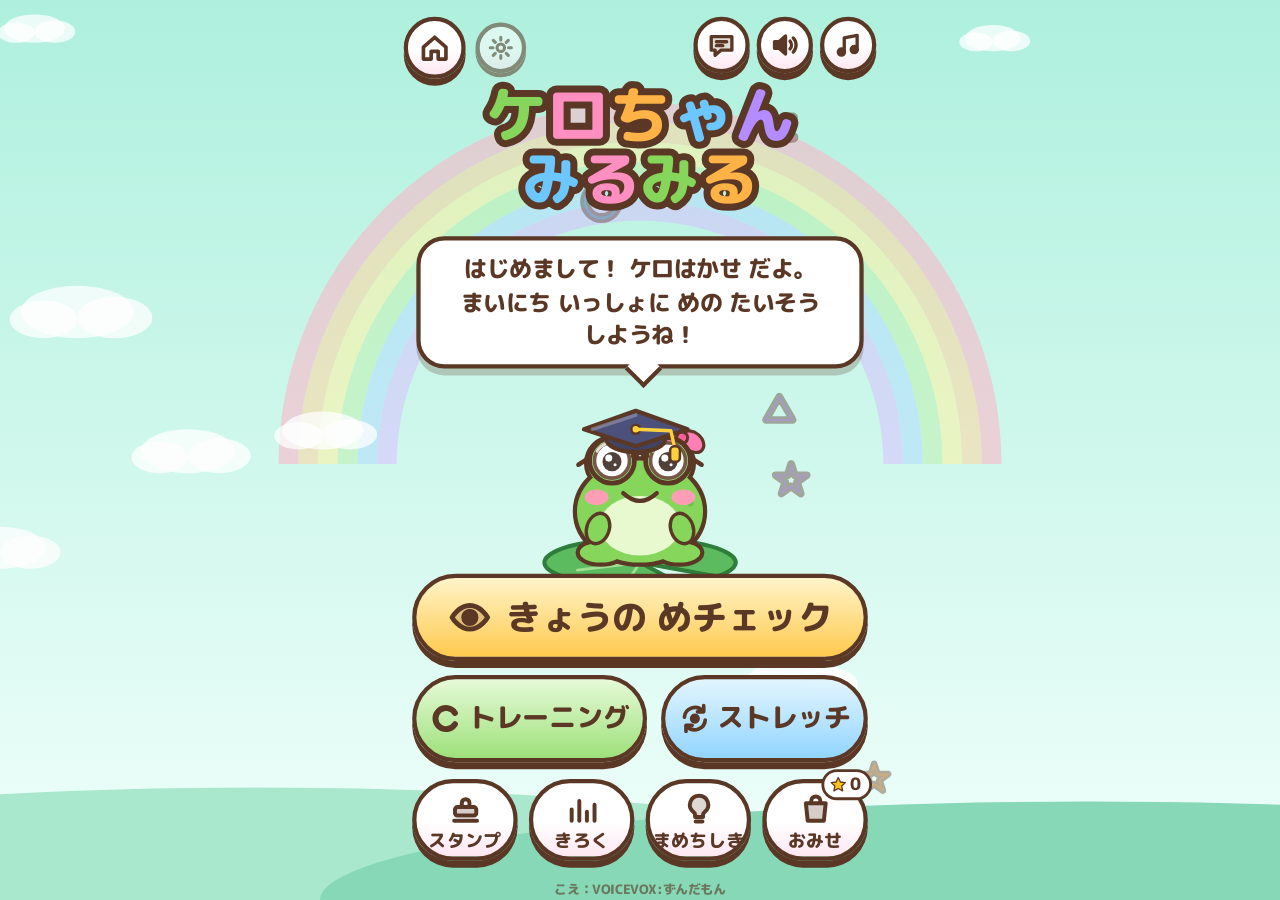
<file: index.html>
<!doctype html>
<html lang="ja">
<head>
<meta charset="utf-8">
<meta name="robots" content="noindex">
<meta name="viewport" content="width=device-width, initial-scale=1, maximum-scale=1, user-scalable=no, viewport-fit=cover">
<meta name="theme-color" content="#aef0dd">
<meta name="mobile-web-app-capable" content="yes">
<title>ケロちゃん みるみる</title>
<meta name="description" content="ケロはかせと いっしょに まいにち めの たいそう！ みる ちからを きたえよう">
<link rel="manifest" href="manifest.webmanifest">
<link rel="icon" href="icons/icon-192.png">
<link rel="apple-touch-icon" href="icons/apple-touch-icon.png">
<link rel="preconnect" href="https://fonts.googleapis.com">
<link rel="preconnect" href="https://fonts.gstatic.com" crossorigin>
<link rel="stylesheet" href="https://fonts.googleapis.com/css2?family=M+PLUS+Rounded+1c:wght@500;800&family=Jua&display=swap">
<link rel="stylesheet" href="style.css">
</head>
<body>
<canvas id="game"></canvas>
<div id="stage">

  <section id="who" class="screen">
    <h2 class="who-title">だれが あそぶ？</h2>
    <div id="who-list" class="who-list"></div>
    <button class="btn icon small snd-btn snd-corner"></button>
  </section>

  <section id="title" class="screen">
    <div class="top-left">
      <button id="btn-land" class="btn icon small" data-icon="home" aria-label="メニューに もどる"></button>
      <button id="btn-admin" class="btn icon small admin" data-icon="gear" aria-label="管理者メニュー"></button>
      <button id="btn-user" class="btn small user-chip" hidden></button>
    </div>
    <div class="top-row">
      <button id="btn-voice" class="btn icon small" aria-label="こえ"></button>
      <button id="btn-sfx" class="btn icon small" aria-label="こうかおん"></button>
      <button id="btn-music" class="btn icon small" aria-label="おんがく"></button>
    </div>
    <button id="btn-install" class="btn small install" hidden><span data-icon="install"></span>ホームに ついか</button>
    <h1 class="logo">
      <span class="l1"><b style="--d:0">ケ</b><b style="--d:1">ロ</b><b style="--d:2">ち</b><b style="--d:3">ゃ</b><b style="--d:4">ん</b></span>
      <span class="l2"><b style="--d:5">み</b><b style="--d:6">る</b><b style="--d:7">み</b><b style="--d:8">る</b></span>
    </h1>
    <div class="title-menu">
      <button id="btn-check" class="btn menu-big check"><span data-icon="eye"></span>きょうの めチェック<span id="check-done" class="done-mark" hidden>できた</span></button>
      <div class="menu-pair">
        <button id="btn-train" class="btn menu-big train"><span data-icon="target"></span>トレーニング</button>
        <button id="btn-stretch" class="btn menu-big stretch"><span data-icon="stretch"></span>ストレッチ</button>
      </div>
      <div class="menu-row">
        <button id="btn-stamps" class="btn menu-small"><span data-icon="stamp"></span>スタンプ</button>
        <button id="btn-records" class="btn menu-small"><span data-icon="chart"></span>きろく</button>
        <button id="btn-tips" class="btn menu-small"><span data-icon="bulb"></span>まめちしき</button>
        <button id="btn-shop" class="btn menu-small"><span data-icon="shop"></span>おみせ<span id="shop-badge" class="badge"></span></button>
      </div>
    </div>
    <div id="credit" class="credit"></div>
  </section>

  <section id="list" class="screen">
    <header class="bar"><button id="list-back" class="btn icon" data-icon="back" aria-label="もどる"></button><h2>トレーニング</h2><div id="list-stamps" class="wallet stamp-count"></div><button class="btn icon small snd-btn"></button></header>
    <div id="list-body" class="scroll list-body"></div>
  </section>

  <section id="intro" class="screen">
    <header class="bar"><button id="intro-back" class="btn icon" data-icon="back" aria-label="もどる"></button><h2 id="intro-name"></h2><button class="btn icon small snd-btn"></button></header>
    <div class="intro-card">
      <canvas id="intro-demo" class="intro-demo" width="440" height="280"></canvas>
      <p id="intro-help" class="intro-help"></p>
      <div id="intro-levels" class="levels"></div>
      <div id="intro-note" class="intro-note"></div>
      <div class="start-row"><button id="intro-practice" class="btn practice-btn">れんしゅう</button><button id="intro-start" class="btn big start-btn"><span data-icon="next"></span><span id="intro-start-label">はじめる</span></button></div>
      <button id="intro-endless" class="btn endless-btn" hidden><span data-icon="heart"></span><span id="intro-endless-label">どこまで いけるかな？</span></button>
    </div>
  </section>

  <section id="play" class="screen">
    <div class="hud">
      <button id="p-quit" class="btn icon small" data-icon="close" aria-label="やめる"></button>
      <div id="p-name" class="p-name"></div>
      <div id="p-dots" class="p-dots"></div>
      <button class="btn icon small snd-btn"></button>
    </div>
    <div id="ctrl" class="ctrl"></div>
  </section>

  <section id="result" class="screen">
    <div id="r-name" class="r-name"></div>
    <button class="btn icon small snd-btn snd-corner"></button>
    <div class="r-card">
      <div id="r-title" class="r-title"></div>
      <div id="r-stars" class="clear-stars"><i></i><i></i><i></i></div>
      <div id="r-detail" class="r-detail"></div>
      <div id="r-badge" class="r-badge"></div>
      <div id="r-say" class="r-say"></div>
      <div class="panel-row">
        <button id="r-again" class="btn icon" data-icon="retry" aria-label="もういちど"></button>
        <button id="r-next" class="btn big"><span data-icon="next"></span><span id="r-next-label">つぎへ</span></button>
      </div>
    </div>
  </section>

  <section id="check" class="screen">
    <header class="bar"><button id="check-back" class="btn icon" data-icon="back" aria-label="もどる"></button><h2>きょうの めチェック</h2><button class="btn icon small snd-btn"></button></header>
    <div id="check-card" class="check-card"></div>
  </section>

  <section id="stretch" class="screen">
    <header class="bar"><button id="stretch-back" class="btn icon" data-icon="back" aria-label="もどる"></button><h2>めの ストレッチ</h2><button class="btn icon small snd-btn"></button></header>
    <div class="st-top">
      <div id="st-text" class="st-text"></div>
      <div id="st-dots" class="st-dots"></div>
    </div>
    <button id="st-end" class="btn big st-end" hidden><span data-icon="next"></span>できた！</button>
  </section>

  <section id="tips" class="screen">
    <header class="bar"><button id="tips-back" class="btn icon" data-icon="back" aria-label="もどる"></button><h2>めの まめちしき</h2><div id="tips-count" class="wallet"></div><button class="btn icon small snd-btn"></button></header>
    <div id="tips-body" class="scroll tips-body"></div>
  </section>

  <section id="stamps" class="screen">
    <header class="bar"><button id="stamps-back" class="btn icon" data-icon="back" aria-label="もどる"></button><h2>スタンプ</h2><div id="stamps-count" class="wallet stamp-count"></div><button class="btn icon small snd-btn"></button></header>
    <div class="cal-card">
      <div class="cal-head">
        <button id="cal-prev" class="btn icon small" data-icon="back" aria-label="まえの つき"></button>
        <div id="cal-month" class="cal-month"></div>
        <button id="cal-next" class="btn icon small" data-icon="fwd" aria-label="つぎの つき"></button>
      </div>
      <div class="cal-week"><span>にち</span><span>げつ</span><span>か</span><span>すい</span><span>もく</span><span>きん</span><span>ど</span></div>
      <div id="cal-grid" class="cal-grid"></div>
    </div>
    <div id="stamps-next" class="stamps-next"></div>
  </section>

  <section id="records" class="screen">
    <header class="bar"><button id="records-back" class="btn icon" data-icon="back" aria-label="もどる"></button><h2>きろく</h2><button class="btn icon small snd-btn"></button></header>
    <div id="records-body" class="scroll records-body"></div>
  </section>

  <section id="shop" class="screen">
    <header class="bar"><button id="shop-back" class="btn icon" data-icon="back" aria-label="もどる"></button><h2>おみせ</h2><div id="shop-wallet" class="wallet"></div><button class="btn icon small snd-btn"></button></header>
    <p id="shop-note" class="shop-note">★を つかって おともだちを ふやそう！</p>
    <div id="shop-grid" class="shop-grid"></div>
  </section>

  <div id="tip" class="tip"></div>

  <div id="pause" class="panel">
    <div class="panel-card">
      <div class="clear-title small-title">ちょっと おやすみ</div>
      <div class="panel-col">
        <button id="pause-go" class="btn big"><span data-icon="next"></span>つづける</button>
        <button id="pause-quit" class="btn">やめる</button>
      </div>
    </div>
  </div>

  <div id="overlay" class="panel">
    <div class="panel-card ov-card">
      <canvas id="ov-canvas" class="ov-canvas" width="520" height="300"></canvas>
      <div id="ov-title" class="ov-title"></div>
      <div id="ov-text" class="ov-text"></div>
      <button id="ov-ok" class="btn big"><span id="ov-ok-label">やったね！</span></button>
    </div>
  </div>

  <div id="nudge" class="panel">
    <div class="panel-card">
      <canvas id="nudge-canvas" class="nudge-canvas" width="300" height="220"></canvas>
      <div class="ov-text">きょうは たくさん がんばったね！<br>めを やすめて、つづきは また あした！</div>
      <div class="panel-row">
        <button id="nudge-more" class="btn">もうすこし</button>
        <button id="nudge-end" class="btn big">おしまい</button>
      </div>
    </div>
  </div>

  <div id="buy" class="panel">
    <div class="panel-card buy-card">
      <canvas id="buy-canvas" class="buy-canvas" width="240" height="240"></canvas>
      <div id="buy-text" class="buy-text"></div>
      <div class="panel-row">
        <button id="buy-no" class="btn">やめる</button>
        <button id="buy-yes" class="btn big">かう</button>
      </div>
    </div>
  </div>

  <div id="graph" class="panel">
    <div class="panel-card graph-card">
      <div id="graph-title" class="parent-title"></div>
      <div id="graph-levels" class="graph-levels"></div>
      <canvas id="graph-canvas" class="graph-canvas" width="560" height="380"></canvas>
      <div id="graph-note" class="graph-note"></div>
      <button id="graph-close" class="btn wide">とじる</button>
    </div>
  </div>

  <div id="pass" class="panel">
    <div id="pass-card" class="panel-card pass-card">
      <div class="parent-title">管理者パスワード</div>
      <div id="pass-dots" class="pass-dots"></div>
      <div class="keypad">
        <button class="key" data-k="1">1</button><button class="key" data-k="2">2</button><button class="key" data-k="3">3</button>
        <button class="key" data-k="4">4</button><button class="key" data-k="5">5</button><button class="key" data-k="6">6</button>
        <button class="key" data-k="7">7</button><button class="key" data-k="8">8</button><button class="key" data-k="9">9</button>
        <button class="key small" data-k="del">けす</button><button class="key" data-k="0">0</button><button class="key ok" data-k="ok">OK</button>
      </div>
      <button id="pass-close" class="btn wide">閉じる</button>
    </div>
  </div>

  <div id="parent" class="panel">
    <div class="panel-card parent-card">
      <div class="parent-title">管理者メニュー</div>
      <div id="p-info" class="parent-info"></div>
      <button id="p-users" class="btn wide">ユーザー（かぞくモード）</button>
      <button id="p-all" class="btn wide"></button>
      <button id="p-stop" class="btn wide"></button>
      <button id="p-reset" class="btn wide"></button>
      <div id="p-voice" class="parent-info small"></div>
      <button id="p-close" class="btn wide">閉じる</button>
    </div>
  </div>

  <div id="users" class="panel">
    <div class="panel-card parent-card">
      <div class="parent-title">ユーザー</div>
      <div class="parent-info small">ケロちゃん ランドと ぜんぶの ゲームで おなじ ユーザーだよ</div>
      <div id="users-list" class="users-list"></div>
      <button id="users-add" class="btn wide"><span data-icon="plus"></span>ユーザーを ふやす</button>
      <button id="users-close" class="btn wide">閉じる</button>
    </div>
  </div>

  <div id="uedit" class="panel">
    <div class="panel-card parent-card">
      <div class="parent-title">ユーザーの せってい</div>
      <label class="field"><span>なまえ</span><input id="ue-name" type="text" maxlength="10" autocomplete="off" placeholder="れい：はなこ"></label>
      <div class="seg" id="ue-type"><button data-v="kid">こども</button><button data-v="adult">おとな</button></div>
      <div class="swatches" id="ue-color"></div>
      <div class="panel-row">
        <button id="ue-del" class="btn">けす</button>
        <button id="ue-ok" class="btn big">OK</button>
      </div>
    </div>
  </div>
</div>
<script src="js/lang.js"></script>
<script src="js/lang-text.js"></script>
<script src="js/accounts.js"></script>
<script src="js/draw.js"></script>
<script src="js/data.js"></script>
<script src="js/core.js"></script>
<script src="js/art.js"></script>
<script src="js/pics.js"></script>
<script src="js/sound.js"></script>
<script src="js/voice-clips.js"></script>
<script src="js/voice.js"></script>
<script src="js/sound-panel.js"></script>
<script src="js/trainings.js"></script>
<script src="js/tr/shuffle.js"></script>
<script src="js/tr/rushcount.js"></script>
<script src="js/tr/flashnum.js"></script>
<script src="js/tr/flashmark.js"></script>
<script src="js/tr/triplec.js"></script>
<script src="js/tr/countc.js"></script>
<script src="js/tr/peric.js"></script>
<script src="js/tr/updownc.js"></script>
<script src="js/tr/quicktouch.js"></script>
<script src="js/tr/numtouch.js"></script>
<script src="js/tr/baseball.js"></script>
<script src="js/tr/boxing.js"></script>
<script src="js/tr/pingpong.js"></script>
<script src="js/tr/basket.js"></script>
<script src="js/tr/volley.js"></script>
<script src="js/tr/soccer.js"></script>
<script src="js/tr/football.js"></script>
<script src="js/app.js"></script>
</body>
</html>
</file>
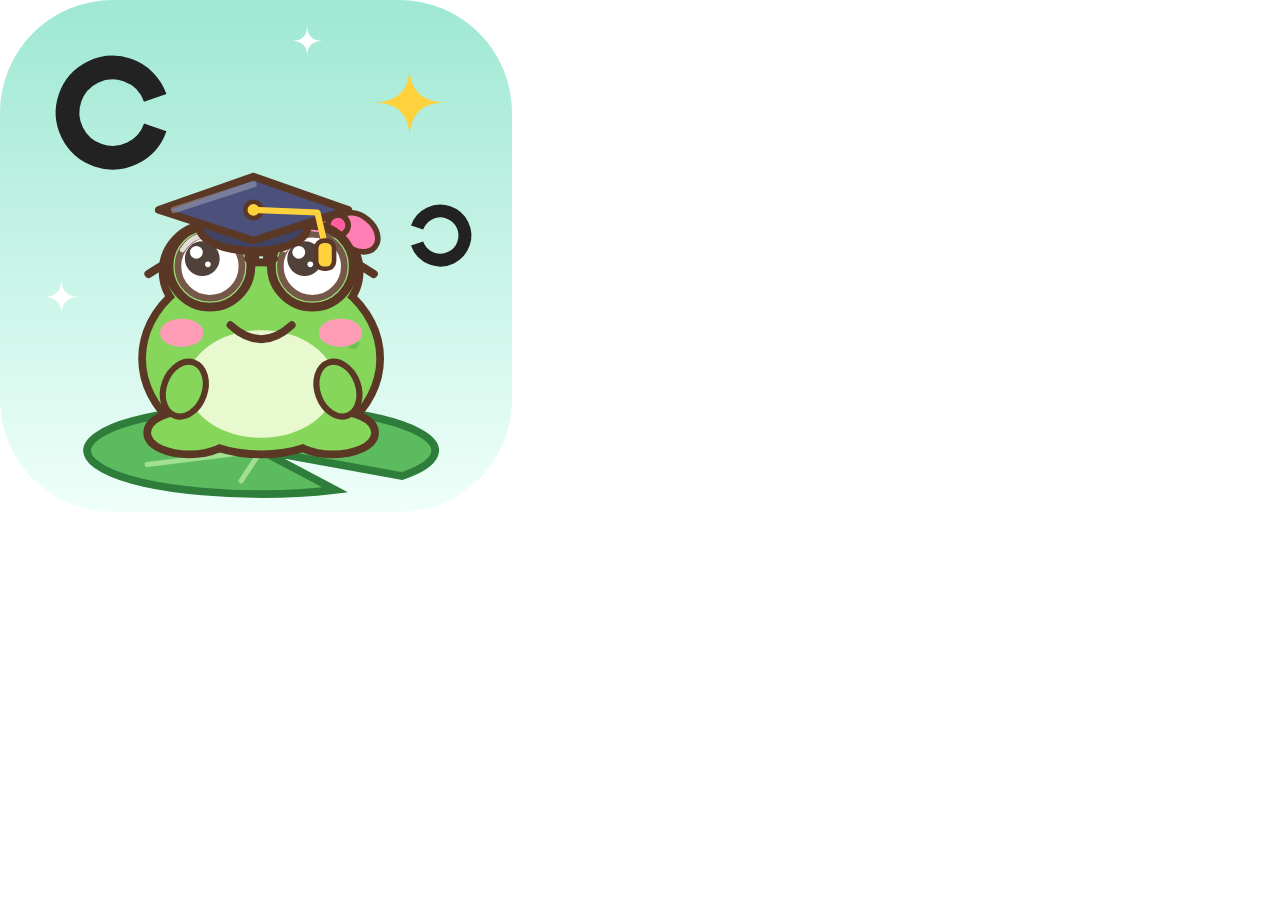
<file: tools/icon.html>
<!doctype html>
<html lang="ja"><head><meta charset="utf-8"><meta name="robots" content="noindex"><title>icon</title>
<link rel="stylesheet" href="https://fonts.googleapis.com/css2?family=M+PLUS+Rounded+1c:wght@800&display=swap">
<style>html, body { margin: 0; background: transparent; overflow: hidden; } canvas { display: block; }</style></head>
<body><canvas id="c"></canvas>
<script src="../js/draw.js"></script><script src="../js/data.js"></script><script src="../js/art.js"></script>
<script>
// The app icon, drawn with the game's own pictures: ケロはかせ looking up at an eye chart "C" and a star.
// ?size=512  ?mask=1 (maskable: full square, picture kept inside the safe zone)
// Saved as PNG with headless Chrome (see tools/make-icons.ps1).
var q = new URLSearchParams(location.search), size = +q.get('size') || 512, mask = q.get('mask') === '1';
var c = document.getElementById('c'), g = c.getContext('2d');
c.width = c.height = size;
function draw() {
  g.setTransform(1, 0, 0, 1, 0, 0);
  g.clearRect(0, 0, size, size);
  var s = size / 100;
  g.scale(s, s);
  var bgGrad = g.createLinearGradient(0, 0, 0, 100);
  bgGrad.addColorStop(0, '#9fe8d3'); bgGrad.addColorStop(1, '#effffa');
  if (mask) { g.fillStyle = bgGrad; g.fillRect(0, 0, 100, 100); }
  else { Draw.roundRect(g, 0, 0, 100, 100, 22); g.fillStyle = bgGrad; g.fill(); }
  g.save();
  if (mask) { g.translate(50, 50); g.scale(0.8, 0.8); g.translate(-50, -50); }
  // the eye chart C and a little star, up where ケロはかせ is looking
  Art.ringC(g, 22, 22, 11, 1);
  Draw.sparkle(g, 80, 20, 7, '#ffd23d');
  Art.ringC(g, 86, 46, 6, 3);
  // ケロはかせ
  g.save(); g.translate(51, 63); g.scale(0.5, 0.5); g.translate(-180, -300);
  Draw.critter(g, { x: 180, y: 300, t: 0, kind: 'frog', look: { x: 60, y: 160 }, open: 0, mode: 'idle', mt: 0, wear: Art.hakase });
  g.restore();
  Draw.sparkle(g, 12, 58, 3.5, '#ffffff');
  Draw.sparkle(g, 60, 8, 3, '#ffffff');
  g.restore();
}
document.fonts.ready.then(function () { draw(); document.title = 'ready'; });
draw();
</script></body></html>
</file>
<file: style.css>
:root {
  --ink: #5a3825;
  --cream: #fffaf2;
  --gold: #ffc21a;
  --font: 'M PLUS Rounded 1c', 'Jua', 'Hiragino Maru Gothic ProN', 'BIZ UDPGothic', 'Noto Sans JP', sans-serif;
}

* { box-sizing: border-box; -webkit-tap-highlight-color: transparent; -webkit-user-select: none; user-select: none; -webkit-touch-callout: none; }
html, body { margin: 0; height: 100%; overflow: hidden; background: #aef0dd; overscroll-behavior: none; }
body { font-family: var(--font); color: var(--ink); touch-action: none; word-break: keep-all; overflow-wrap: anywhere; }

#game { position: fixed; left: 0; top: 0; width: 100%; height: 100%; display: block; touch-action: none; }
#stage { position: fixed; left: 0; top: 0; width: 360px; height: 640px; transform-origin: 0 0; pointer-events: none; }
.screen { position: absolute; inset: 0; display: none; }
.screen.on { display: block; }
button, input { pointer-events: auto; }
[hidden] { display: none !important; }
input { -webkit-user-select: text; user-select: text; touch-action: auto; }

/* ---------- buttons ---------- */
.btn {
  font: 800 18px/1 var(--font); color: var(--ink);
  border: 3px solid var(--ink); border-radius: 999px;
  background: linear-gradient(#ffffff 55%, #ffe6f1);
  box-shadow: 0 5px 0 var(--ink);
  display: inline-flex; align-items: center; justify-content: center; gap: 6px;
  padding: 0 16px; height: 50px; cursor: pointer; white-space: nowrap; position: relative;
  transition: transform .06s ease-out, box-shadow .06s ease-out;
}
.btn:active { transform: translateY(4px); box-shadow: 0 1px 0 var(--ink); }
.btn svg { width: 28px; height: 28px; display: block; }
.btn span[data-icon] { display: inline-flex; }
.btn.icon { width: 52px; height: 52px; padding: 0; }
.btn.small { height: 40px; font-size: 14px; padding: 0 12px; }
.btn.small svg { width: 20px; height: 20px; }
.btn.icon.small { width: 44px; height: 44px; padding: 0; }
.btn.icon.small svg { width: 24px; height: 24px; }
.btn.big {
  height: 66px; padding: 0 28px; font-size: 27px; color: #fff;
  background: linear-gradient(#ffbddb, #ff78b0);
  text-shadow: 0 2px 0 rgba(90, 56, 37, .45);
}
.btn.big svg { width: 28px; height: 28px; filter: drop-shadow(0 2px 0 rgba(90, 56, 37, .45)); }
.btn.off { opacity: .55; }
.btn.active { background: linear-gradient(#fff6b8, #ffd84d); }
.btn.glow { animation: glow 1.1s ease-in-out infinite; }
.btn.wide { width: 100%; font-size: 17px; white-space: normal; line-height: 1.15; }

/* ---------- title ---------- */
#title .top-row { position: absolute; right: 12px; top: 12px; display: flex; gap: 5px; }
#title .top-row .btn.icon.small { width: 40px; height: 40px; }
#title .top-row .btn.icon.small svg { width: 22px; height: 22px; }
#title .top-left { position: absolute; left: 12px; top: 12px; display: flex; gap: 7px; align-items: center; }
.install { position: absolute; right: 12px; top: 64px; }
.admin { opacity: .55; box-shadow: 0 3px 0 var(--ink); width: 36px !important; height: 36px !important; }
.admin svg { width: 20px !important; height: 20px !important; }
.user-chip { max-width: 106px; overflow: hidden; text-overflow: ellipsis; gap: 4px; padding: 0 8px 0 6px; font-size: 14px; }
.user-chip.single { padding: 0 9px; }
.user-chip.single i { display: none; }
.user-chip i { width: 18px; height: 18px; border-radius: 50%; border: 2.5px solid var(--ink); flex: none; }
.logo { position: absolute; left: 0; right: 0; top: 60px; margin: 0; text-align: center; font-weight: 800; line-height: 1.02; pointer-events: none; }
.logo span { display: block; }
.logo b {
  display: inline-block; font-size: 44px; font-weight: 800; color: #fff;
  -webkit-text-stroke: 10px var(--ink); paint-order: stroke fill;
  animation: hop 2.6s ease-in-out infinite; animation-delay: calc(var(--d) * .12s);
}
.logo .l2 b { font-size: 42px; }
.logo .l2 i { display: inline-block; width: 8px; }
.logo b.gap { width: 8px; }
.logo.latin .l2 b { font-size: 38px; }
.title-menu { position: absolute; left: 18px; right: 18px; top: 408px; display: flex; flex-direction: column; gap: 10px; }
.menu-big { width: 100%; height: 62px; font-size: 25px; gap: 10px; white-space: normal; line-height: 1.1; }
.menu-big svg { width: 32px; height: 32px; }
.menu-big.check { background: linear-gradient(#fff4c9, #ffc94d); }
.menu-big.train { background: linear-gradient(#e6fad8, #9ee07a); }
.menu-big.stretch { background: linear-gradient(#e2f5ff, #92d5ff); }
.lang-vi .menu-big.check, .lang-en .menu-big.check { font-size: 21px; }
.lang-vi .menu-small, .lang-en .menu-small { font-size: 12px; }
.lang-vi .menu-small svg, .lang-en .menu-small svg { width: 22px; height: 22px; }
.menu-pair { display: flex; gap: 10px; }
.menu-pair .menu-big { flex: 1; min-width: 0; padding: 0 6px; gap: 4px; font-size: 19px; white-space: normal; line-height: 1.05; }
.menu-pair .menu-big.train { flex: 1.15; }
.menu-pair .menu-big svg { width: 24px; height: 24px; flex: none; }
.done-mark {
  position: absolute; right: -8px; top: -16px; width: 44px; height: 44px; border-radius: 50%;
  display: flex; align-items: center; justify-content: center; transform: rotate(-12deg);
  font-size: 13px; color: #e5484d; border: 3px solid #e5484d; background: rgba(255, 255, 255, .85);
}
.menu-row { display: flex; gap: 8px; margin-top: 2px; }
.menu-small { flex: 1; min-width: 0; height: 58px; padding: 0 2px; flex-direction: column; gap: 3px; font-size: 13px; white-space: normal; line-height: 1.05; text-align: center; }
.menu-small svg { width: 26px; height: 26px; }
.badge {
  position: absolute; right: -6px; top: -10px; display: inline-flex; align-items: center; gap: 1px; padding: 2px 6px 2px 3px;
  background: #fff; border: 2px solid var(--ink); border-radius: 999px; font-size: 12px;
}
.badge svg { width: 14px !important; height: 14px !important; color: var(--gold); }
.badge svg path, .wallet svg path, .chara-btn svg path, .buy-text svg path, .mini-stars .got svg path, .clear-stars .got svg path { stroke: var(--ink); stroke-width: 1.6; }

.credit { position: absolute; left: 0; right: 0; bottom: 3px; text-align: center; font-size: 9px; line-height: 1; font-weight: 800; opacity: .6; pointer-events: none; }
.credit:empty { display: none; }

/* ---------- who plays ---------- */
.who-title {
  position: absolute; left: 0; right: 0; top: 96px; margin: 0; text-align: center; font-size: 32px; color: #fff;
  -webkit-text-stroke: 8px var(--ink); paint-order: stroke fill;
}
.who-list { position: absolute; left: 30px; right: 30px; top: 176px; display: flex; flex-direction: column; gap: 14px; }
.who-btn { height: 74px; font-size: 25px; justify-content: flex-start; gap: 14px; padding: 0 18px; }
.udot {
  width: 26px; height: 26px; border-radius: 50%; border: 3px solid var(--ink); flex: none;
  display: inline-flex; align-items: center; justify-content: center; color: #fff; font-size: 15px;
  -webkit-text-stroke: 3px var(--ink); paint-order: stroke fill;
}
.who-btn .udot { width: 46px; height: 46px; font-size: 24px; }
.who-btn small { font-size: 14px; margin-left: auto; opacity: .7; }

/* ---------- bars, lists ---------- */
.bar { position: absolute; left: 0; right: 0; top: 0; display: flex; align-items: center; gap: 10px; padding: 12px 14px 0; }
.bar h2 {
  margin: 0; font-size: 21px; font-weight: 800; white-space: nowrap; overflow: hidden; text-overflow: ellipsis; line-height: 32px;
  background: rgba(255, 255, 255, .88); border: 3px solid var(--ink); border-radius: 999px; padding: 9px .76em;   /* (a long title gets a smaller font: SoundPanel.fit) */
}
.wallet {
  margin-left: auto; display: flex; align-items: center; gap: 4px; flex: none;
  background: rgba(255, 255, 255, .92); border: 3px solid var(--ink); border-radius: 999px;
  padding: 6px 12px 6px 8px; font-size: 20px; font-weight: 800;
}
.wallet svg { width: 22px; height: 22px; color: var(--gold); }
.wallet img { width: 26px; height: 26px; display: block; }
.scroll { position: absolute; left: 0; right: 0; top: 76px; bottom: 0; overflow-y: auto; pointer-events: auto; touch-action: pan-y; scrollbar-width: none; }
.scroll::-webkit-scrollbar { display: none; }
.list-body { padding: 4px 14px 24px; }
.cat-head {
  display: inline-flex; align-items: center; gap: 6px; margin: 12px 0 8px; padding: 5px 14px; font-size: 16px; font-weight: 800;
  background: var(--c); border: 3px solid var(--ink); border-radius: 999px; color: var(--ink);
}
.tr-grid { display: grid; grid-template-columns: 1fr 1fr; gap: 10px; }
.tr-card {
  position: relative; height: 158px; padding: 8px 6px 10px; display: flex; flex-direction: column; align-items: center; gap: 2px;
  font-family: var(--font); color: var(--ink); cursor: pointer;
  background: linear-gradient(160deg, var(--c1), var(--c2));
  border: 3px solid var(--ink); border-radius: 22px; box-shadow: 0 5px 0 var(--ink);
}
.tr-card:active { transform: translateY(4px); box-shadow: 0 1px 0 var(--ink); }
.tr-card canvas.icon { width: 84px; height: 84px; }
.tr-name { font-size: 16px; font-weight: 800; line-height: 1.15; text-align: center; }
.tr-name.long { font-size: 14px; }
.tr-best { display: flex; align-items: center; gap: 2px; height: 26px; }
.tr-best canvas { width: 34px; height: 24px; }
.tr-card.locked { filter: grayscale(.7); opacity: .8; }
.tr-lock { position: absolute; left: 0; right: 0; top: 18px; display: flex; flex-direction: column; align-items: center; gap: 2px; font-size: 13px; font-weight: 800; }
.tr-lock svg { width: 34px; height: 34px; }
.tr-lock span { background: #fff; border: 2.5px solid var(--ink); border-radius: 999px; padding: 2px 8px; }
.tr-new {
  position: absolute; right: -4px; top: -8px; padding: 3px 8px; font-size: 12px; font-weight: 800; color: #fff;
  background: #ff6fa8; border: 2.5px solid var(--ink); border-radius: 999px; transform: rotate(6deg);
}
.tr-new.rec { background: #ffb13d; }
.mini-stars { display: flex; gap: 0; }
.mini-stars i svg { width: 18px; height: 18px; color: #eadfd3; display: block; }
.mini-stars i.got svg { color: var(--gold); }

/* ---------- training explanation ---------- */
.intro-card {
  position: absolute; left: 12px; right: 12px; top: 78px; bottom: 12px; padding: 12px 14px 16px;
  display: flex; flex-direction: column; align-items: center; gap: 9px;
  background: rgba(255, 253, 247, .94); border: 4px solid var(--ink); border-radius: 30px; box-shadow: 0 6px 0 rgba(90, 56, 37, .3);
}
.intro-demo { width: 220px; height: 140px; flex: 0 1 auto; min-height: 84px; object-fit: contain; }
.intro-help { margin: 0; font-size: 17px; font-weight: 800; line-height: 1.5; text-align: center; white-space: pre-line; }
.levels { display: flex; gap: 6px; width: 100%; margin-top: auto; }
.lv-btn {
  flex: 1; min-width: 0; height: 74px; padding: 4px 2px; cursor: pointer;
  display: flex; flex-direction: column; align-items: center; justify-content: center; gap: 1px;
  font: 800 14px/1.1 var(--font); color: var(--ink);
  background: #fff; border: 3px solid var(--ink); border-radius: 18px; box-shadow: 0 4px 0 var(--ink);
}
/* four levels in a row (かんたん ふつう むずかしい おに); grown-ups: the children's four, and the grown-ups' four below them */
.levels .lv-btn { font-size: 12.5px; letter-spacing: -.8px; white-space: nowrap; overflow: hidden; }
.levels.eight { display: grid; grid-template-columns: repeat(4, 1fr); }
.levels.eight .lv-btn { height: 58px; font-size: 12px; }
.levels.eight .lv-btn canvas { width: 28px; height: 20px; }
.lv-btn small { font-size: 10px; line-height: 1; letter-spacing: 0; opacity: .75; }
.lv-btn.adult .dots { color: #b48cff; }
.lv-btn .noanimal { height: 24px; }
.levels.eight .lv-btn .noanimal { height: 20px; }
.lv-btn .dots { font-style: normal; font-size: 8px; letter-spacing: 1px; color: #ffb13d; }
.lv-btn canvas { width: 34px; height: 24px; }
.lv-btn.on { background: linear-gradient(#fff6b8, #ffd84d); }
.lv-btn:active { transform: translateY(3px); box-shadow: 0 1px 0 var(--ink); }
.lv-btn.locked { background: #e8dfd6; color: #9a8a7c; }
.lv-btn svg { width: 22px; height: 22px; }
/* おに: red, with horns instead of the dots */
.lv-btn.oni { background: #ffe1dd; color: #b8232f; }
.lv-btn.oni.on { background: linear-gradient(#ff8f8f, #e5484d); color: #fff; }
.lv-btn.oni.locked { background: #e8dfd6; color: #9a8a7c; }
.lv-btn .horns { display: block; line-height: 0; color: #e5484d; }
.lv-btn.oni.on .horns { color: #fff3b0; }
.lv-btn.oni.locked .horns { color: #b9aa9c; }
.lv-btn .horns svg { width: 18px; height: 14px; }
.intro-card.oni { border-color: #b8232f; box-shadow: 0 6px 0 rgba(184, 35, 47, .35); background: rgba(255, 244, 242, .95); }
.intro-note { font-size: 14px; font-weight: 800; min-height: 17px; color: #ff6fa8; }
.intro-note.best { white-space: nowrap; overflow: hidden; text-overflow: ellipsis; max-width: 100%; }   /* (the best so far: one line, so it never pushes the buttons) */
.start-btn { width: 250px; flex: none; }
/* the start button with the practice button beside it (practice can be tried any time; it is never forced) */
.start-row { display: flex; justify-content: center; gap: 8px; width: 100%; flex: none; }
.start-row .start-btn { width: auto; flex: 1 1 auto; max-width: 250px; padding: 0 16px; }
.practice-btn { height: 66px; padding: 0 14px; font-size: 17px; flex: none; }
.ck-row .practice-btn { height: 60px; }
.endless-btn {
  width: 250px; height: 46px; flex: none; font-size: 17px; gap: 6px;
  background: linear-gradient(#fff 45%, #ffd9e3);
}
.endless-btn svg { width: 24px; height: 24px; color: #ff6f91; }

/* ---------- playing ---------- */
.hud { position: absolute; left: 0; right: 0; top: 0; height: 62px; }
#p-quit { position: absolute; left: 10px; top: 10px; }
.p-name {
  position: absolute; left: 64px; top: 12px; height: 40px; max-width: 146px; padding: 0 10px; display: flex; align-items: center;
  background: rgba(255, 255, 255, .88); border: 3px solid var(--ink); border-radius: 999px; font-size: 15px; font-weight: 800;
  white-space: nowrap; overflow: hidden;
}
.p-name .nm { overflow: hidden; text-overflow: ellipsis; }
.p-name small { flex: none; font-size: 11px; color: #fff; background: #ff8fc0; border: 2px solid var(--ink); border-radius: 999px; padding: 2px 6px; margin-left: 6px; }
.p-name small.oni { background: #e5484d; }
.p-dots { position: absolute; right: 60px; top: 14px; height: 36px; display: flex; align-items: center; gap: 3px; padding: 0 8px; background: rgba(255, 255, 255, .8); border-radius: 999px; }
.p-dots:empty { display: none; }
.p-dots i { width: 11px; height: 11px; border-radius: 50%; border: 2.5px solid var(--ink); background: #fff; }
.p-dots i.on { background: #ffc21a; }
.p-dots b { font-size: 17px; padding: 0 2px; }
.ctrl { position: absolute; inset: 0; pointer-events: none; }
.ctrl > * { pointer-events: auto; }
.ctrl.wait > * { pointer-events: none; }
.ctrl.wait .kpad, .ctrl.wait .choices { opacity: .55; }

/* number pad for children: 0-5 / 6-10 */
.kpad { position: absolute; left: 8px; right: 8px; display: flex; flex-direction: column; gap: 8px; }
.krow { display: flex; justify-content: center; gap: 6px; }
.nkey {
  width: 52px; height: 64px; padding: 0; cursor: pointer; touch-action: manipulation;
  font: 800 31px/1 var(--font); color: var(--ink);
  border: 3px solid var(--ink); border-radius: 16px; background: linear-gradient(#fff 55%, #f1ece6); box-shadow: 0 4px 0 var(--ink);
}
.nkey.ten { font-size: 25px; }
.nkey.press, .nkey:active { transform: translateY(3px); box-shadow: 0 1px 0 var(--ink); }
/* number pad for grown-ups: phone layout */
.kpad.adult { display: grid; grid-template-columns: repeat(3, 1fr); gap: 7px; left: 36px; right: 36px; }
.kpad.adult .nkey { width: auto; height: 42px; font-size: 25px; border-radius: 13px; }
.kpad.adult .nkey.del { font-size: 16px; }
.kbuf {
  grid-column: 1 / -1; height: 30px; display: flex; align-items: center; justify-content: center; position: relative;
  font: 800 24px/1 var(--font); letter-spacing: 3px; background: #fff; border: 3px solid var(--ink); border-radius: 12px;
}
/* which answer is typed now (ぱっと すうじ おに: うえ / した) */
.kbuf small {
  position: absolute; left: 6px; top: 50%; transform: translateY(-50%); padding: 3px 8px;
  font: 800 14px/1 var(--font); letter-spacing: 0; color: var(--ink); background: #ffd23d; border: 2px solid var(--ink); border-radius: 9px;
}
.nkey.hint, .cho.hint, .bigb.hint { animation: hintglow .8s ease-in-out infinite; }
.nkey.shake, .cho.shake { animation: shake .25s 2; }

.choices { position: absolute; left: 12px; right: 12px; display: grid; gap: 10px; }
.cho {
  position: relative; padding: 0; cursor: pointer; touch-action: manipulation; overflow: hidden;
  font: 800 30px/1 var(--font); color: var(--ink);
  background: #fff; border: 3px solid var(--ink); border-radius: 20px; box-shadow: 0 5px 0 var(--ink);
}
.cho canvas { position: absolute; inset: 0; width: 100%; height: 100%; }
.cho.press, .cho:active { transform: translateY(4px); box-shadow: 0 1px 0 var(--ink); }
.cho.ok { background: #d9f7c8; }
.cho.ng { background: #ffdbe4; }
.cho.gone { visibility: hidden; }
.cho.dim { opacity: .45; }
.bigb {
  position: absolute; padding: 0; cursor: pointer; touch-action: manipulation;
  font: 800 24px/1 var(--font); color: #fff; text-shadow: 0 2px 0 rgba(90, 56, 37, .45);
  border: 3px solid var(--ink); border-radius: 26px; box-shadow: 0 6px 0 var(--ink);
  background: linear-gradient(#ffbddb, #ff78b0);
}
.bigb.press, .bigb:active { transform: translateY(5px); box-shadow: 0 1px 0 var(--ink); }

/* ---------- result ---------- */
.r-name {
  position: absolute; left: 0; right: 0; top: 14px; margin: 0 auto; width: max-content; max-width: 240px; padding: 7px 16px;
  text-align: center; line-height: 1.25; font-size: 17px; font-weight: 800; background: rgba(255, 255, 255, .88); border: 3px solid var(--ink); border-radius: 22px;
}
.r-card {
  position: absolute; left: 16px; right: 16px; top: 300px; padding: 12px 14px 18px;
  display: flex; flex-direction: column; align-items: center;
  background: var(--cream); border: 4px solid var(--ink); border-radius: 30px; box-shadow: 0 8px 0 rgba(90, 56, 37, .35);
}
.r-title {
  font-size: 42px; font-weight: 800; color: #ff6fa8; white-space: nowrap; min-height: 50px;
  -webkit-text-stroke: 8px var(--ink); paint-order: stroke fill;
}
.r-title.long { font-size: 34px; }
.r-detail { font-size: 19px; font-weight: 800; margin: -4px 0 6px; text-align: center; line-height: 1.4; }
.r-badge {
  font-size: 16px; font-weight: 800; padding: 4px 14px; margin-bottom: 6px;
  background: #fff3a6; border: 3px solid var(--ink); border-radius: 999px; animation: pulse 1s ease-in-out infinite;
}
.r-badge:empty { display: none; }
.r-say { font-size: 15px; font-weight: 800; opacity: .8; margin: 0 0 12px; text-align: center; line-height: 1.4; }
.r-card .panel-row, .ck-row { gap: 12px; }
#r-next { height: 62px; font-size: 25px; padding: 0 22px; }
.r-hide { visibility: hidden; }

.clear-stars { display: flex; justify-content: center; gap: 4px; margin: 2px 0 10px; }
.clear-stars i svg { width: 56px; height: 56px; color: #eadfd3; display: block; }
.clear-stars i:nth-child(2) { transform: translateY(-8px); }
.clear-stars i.got svg { color: var(--gold); animation: starpop .5s ease-out; }

/* ---------- daily check ---------- */
.check-card {
  position: absolute; left: 14px; right: 14px; top: 80px; bottom: 14px; padding: 14px 14px 18px;
  display: flex; flex-direction: column; align-items: center; gap: 10px;
  background: rgba(255, 253, 247, .95); border: 4px solid var(--ink); border-radius: 30px; box-shadow: 0 6px 0 rgba(90, 56, 37, .3);
}
.check-card.result { top: 240px; gap: 8px; }
.ck-title { font-size: 25px; font-weight: 800; text-align: center; line-height: 1.3; }
.ck-text { font-size: 16px; font-weight: 800; text-align: center; line-height: 1.5; white-space: pre-line; margin: 0; }
.ck-tests { display: flex; flex-direction: column; gap: 6px; width: 100%; }
.ck-test {
  display: flex; align-items: center; gap: 8px; padding: 4px 10px; min-height: 56px;
  background: #fff; border: 3px solid var(--ink); border-radius: 18px; font-size: 17px; font-weight: 800; line-height: 1.15;
}
.ck-test canvas { width: 44px; height: 44px; flex: none; }
.ck-test .tag { flex: none; white-space: nowrap; font-size: 13px; padding: 3px 9px; border-radius: 999px; border: 2.5px solid var(--ink); background: var(--c); }
.ck-test.done { opacity: .55; }
.ck-test.now { background: #fff6c4; }
.ck-test .ok { margin-left: auto; color: #ff4f6a; font-size: 26px; }
.ck-bars { display: flex; flex-direction: column; gap: 4px; width: 100%; }
.ck-bar { display: flex; align-items: center; gap: 8px; font-size: 13px; font-weight: 800; }
.ck-bar span { width: 92px; flex: none; text-align: right; line-height: 1.1; }
.ck-bar .cells { display: flex; gap: 3px; flex: 1; }
.ck-bar .cells i { flex: 1; height: 16px; border: 2.5px solid var(--ink); border-radius: 6px; background: #fff; }
.ck-bar .cells i.on { background: var(--c); }
.ck-big { font-size: 25px; font-weight: 800; line-height: 1.2; text-align: center; white-space: nowrap; }
.ck-big b { font-size: 44px; color: #ff6fa8; -webkit-text-stroke: 8px var(--ink); paint-order: stroke fill; }
/* a grown-up's result: the score, how it compares with their usual, and a small note under the buttons */
.ck-big.adult b { font-size: 38px; }
.ck-cond { display: flex; align-items: center; justify-content: center; gap: 6px; margin-top: 2px; font-size: 16px; font-weight: 800; white-space: nowrap; }
.ck-cond span[data-icon] { display: inline-flex; width: 26px; height: 26px; flex: none; }
.ck-cond span[data-icon] svg { width: 100%; height: 100%; }
.ck-cond.up span[data-icon] { color: #ff9a1f; }
.ck-cond.same span[data-icon] { color: #3a9ad9; }
.ck-cond.down span[data-icon] { color: #7f8fa3; }
.ck-cond.warmup span[data-icon] { color: #5bb03a; }
/* (the grown-ups' card has a line more and longer tips: a little smaller so the buttons stay inside) */
.check-card.result.adult { gap: 6px; }
.check-card.result.adult .ck-bars { gap: 3px; }
.check-card.result.adult .ck-bar .cells i { height: 12px; }
.check-card.result.adult .ck-text { font-size: 15px; line-height: 1.4; }
.ck-note { position: absolute; left: 0; right: 0; bottom: 2px; margin: 0; text-align: center; font-size: 10.5px; font-weight: 700; opacity: .7; }
.ck-row { display: flex; justify-content: center; gap: 10px; margin-top: auto; }
.ck-row .btn.big { height: 60px; font-size: 22px; padding: 0 18px; }

/* ---------- stamps ---------- */
.stamp-count { font-size: 18px; }
.cal-card {
  position: absolute; left: 10px; right: 10px; top: 80px; padding: 10px 10px 12px;
  background: rgba(255, 253, 247, .95); border: 4px solid var(--ink); border-radius: 26px;
}
.cal-head { display: flex; align-items: center; justify-content: space-between; margin-bottom: 6px; }
.cal-month { font-size: 22px; font-weight: 800; }
.cal-week { display: grid; grid-template-columns: repeat(7, 1fr); font-size: 11px; font-weight: 800; text-align: center; opacity: .7; margin-bottom: 4px; }
.cal-week span:first-child { color: #e5484d; }
.cal-grid { display: grid; grid-template-columns: repeat(7, 1fr); gap: 4px; }
.cal-day { position: relative; height: 50px; border-radius: 11px; background: #fff; border: 2px solid rgba(90, 56, 37, .18); }
.cal-day.empty { background: transparent; border-color: transparent; }
.cal-day .n { position: absolute; left: 4px; top: 2px; font-size: 11px; font-weight: 800; opacity: .6; }
.cal-day img { position: absolute; left: 3px; right: 3px; top: 4px; width: calc(100% - 6px); height: 42px; object-fit: contain; }
.cal-day.today { border: 3px solid #ffb13d; background: #fff8dc; }
.cal-day.pop img { animation: stamppop .5s ease-out; }
.stamps-next {
  position: absolute; left: 14px; right: 14px; bottom: 16px; min-height: 76px; padding: 8px 14px; display: flex; align-items: center; gap: 10px;
  background: rgba(255, 255, 255, .9); border: 3px solid var(--ink); border-radius: 22px; font-size: 16px; font-weight: 800; line-height: 1.45;
}
.stamps-next canvas { width: 58px; height: 58px; flex: none; }
.stamps-next:empty { display: none; }

/* ---------- records ---------- */
.records-body { padding: 4px 14px 24px; }
.rec-card { background: rgba(255, 253, 247, .95); border: 3px solid var(--ink); border-radius: 22px; padding: 10px 12px; margin-bottom: 12px; }
.rec-card h3 { margin: 0 0 6px; font-size: 17px; }
.rec-card canvas.chart { width: 100%; height: 150px; display: block; }
.rec-row {
  width: 100%; display: flex; align-items: center; gap: 10px; padding: 8px 10px; margin-bottom: 8px; cursor: pointer; text-align: left;
  font-family: var(--font); color: var(--ink);
  background: linear-gradient(160deg, var(--c1), var(--c2)); border: 3px solid var(--ink); border-radius: 20px; box-shadow: 0 4px 0 var(--ink);
}
.rec-row:active { transform: translateY(3px); box-shadow: 0 1px 0 var(--ink); }
.rec-row canvas.icon { width: 50px; height: 50px; flex: none; }
.rec-row .rn { font-size: 16px; font-weight: 800; }
.rec-row .chips { display: flex; flex-wrap: wrap; gap: 4px; margin-top: 3px; }
.lv-chip { display: inline-flex; align-items: center; gap: 1px; padding: 1px 6px 1px 3px; font-size: 11px; font-weight: 800; background: rgba(255, 255, 255, .85); border: 2px solid var(--ink); border-radius: 999px; }
.lv-chip canvas { width: 28px; height: 20px; }
.lv-chip.oni { background: #ffe1dd; color: #b8232f; }
.rec-row.locked { opacity: .5; filter: grayscale(.6); }
.endless-list { display: flex; flex-direction: column; gap: 4px; }
.endless-row { display: flex; align-items: center; justify-content: space-between; padding: 4px 10px; font-size: 15px; font-weight: 800; background: #fff; border: 2px solid rgba(90, 56, 37, .25); border-radius: 12px; }
.endless-row b { font-size: 17px; color: #ff6f91; }
.graph-card { width: 330px; display: flex; flex-direction: column; gap: 8px; align-items: center; }
.graph-canvas { width: 290px; height: 197px; }
.graph-levels { display: flex; flex-wrap: wrap; justify-content: center; gap: 5px; }
.graph-levels button { height: 34px; padding: 0 10px; font: 800 13px/1 var(--font); color: var(--ink); background: #fff; border: 2.5px solid var(--ink); border-radius: 999px; }
.graph-levels button.on { background: linear-gradient(#fff6b8, #ffd84d); }
.graph-levels button.oni { color: #b8232f; }
.graph-levels button.oni.on { background: linear-gradient(#ff8f8f, #e5484d); color: #fff; }
.graph-note { font-size: 14px; font-weight: 800; text-align: center; line-height: 1.4; min-height: 20px; }

/* ---------- eye stretch ---------- */
/* the instruction (1 to 3 lines) with the step dots right under it */
.st-top { position: absolute; left: 16px; right: 16px; top: 74px; display: flex; flex-direction: column; align-items: center; gap: 7px; }
.st-text {
  width: 100%; min-height: 58px; padding: 9px 14px;
  display: flex; align-items: center; justify-content: center; text-align: center;
  font-size: 18px; font-weight: 800; line-height: 1.38; white-space: pre-line;
  background: rgba(255, 255, 255, .92); border: 3px solid var(--ink); border-radius: 22px;
}
.st-dots { display: flex; justify-content: center; gap: 5px; }
.st-dots i { width: 10px; height: 10px; border-radius: 50%; border: 2.5px solid var(--ink); background: #fff; }
.st-dots i.on { background: #6cc6ff; }
.st-end { position: absolute; left: 70px; right: 70px; top: 424px; }

/* ---------- eye facts ---------- */
#tips .bar h2 { font-size: 19px; }
#tips .wallet { font-size: 16px; padding: 6px 9px; }
.tips-body { padding: 4px 14px 24px; display: flex; flex-direction: column; gap: 8px; }
.tips-note { margin: 4px 0; padding: 8px 12px; font-size: 15px; font-weight: 800; line-height: 1.45; text-align: center; background: rgba(255, 255, 255, .8); border-radius: 16px; }
.tip-row {
  width: 100%; display: flex; align-items: flex-start; gap: 10px; padding: 9px 12px; cursor: pointer; text-align: left;
  font: 800 15px/1.45 var(--font); color: var(--ink);
  background: rgba(255, 253, 247, .95); border: 3px solid var(--ink); border-radius: 18px; box-shadow: 0 4px 0 var(--ink);
}
.tip-row:active { transform: translateY(3px); box-shadow: 0 1px 0 var(--ink); }
.tip-row b {
  flex: none; min-width: 32px; height: 32px; padding: 0 4px; border-radius: 999px; display: flex; align-items: center; justify-content: center;
  font-size: 15px; color: #fff; background: #ffb13d; border: 2.5px solid var(--ink);
}
.tip-row span { padding-top: 3px; }
.tip-row.locked { background: #eee6de; color: #a3958a; box-shadow: 0 4px 0 rgba(90, 56, 37, .45); }
.tip-row.locked b { background: #cfc4ba; }
#overlay.is-tip .ov-text { font-size: 16px; text-align: left; }
#overlay.is-oni .panel-card { background: #fff4f2; border-color: #b8232f; }
#overlay.is-oni .ov-title { color: #c8323c; }

/* ---------- shop ---------- */
.shop-note {
  position: absolute; left: 16px; right: 16px; top: 76px; margin: 0; padding: 6px 10px;
  text-align: center; font-size: 16px; font-weight: 800;
  background: rgba(255, 255, 255, .75); border-radius: 999px; transition: background .2s;
}
.shop-note.flash { background: #fff6b8; animation: pulse .6s ease-in-out 2; }
.shop-grid { position: absolute; left: 14px; right: 14px; top: 122px; display: grid; grid-template-columns: 1fr 1fr; gap: 12px; }
.chara-card {
  display: flex; flex-direction: column; align-items: center; padding: 4px 6px 12px;
  background: rgba(255, 255, 255, .92); border: 3px solid var(--ink); border-radius: 22px; box-shadow: 0 5px 0 var(--ink);
  pointer-events: auto;
}
.chara-card.using { background: linear-gradient(#fffbd6, #ffe89a); }
.chara-canvas { width: 132px; height: 132px; }
.chara-name { font-size: 18px; font-weight: 800; margin: 0 0 8px; }
.chara-btn { height: 42px; font-size: 17px; padding: 0 14px; gap: 2px; }
.chara-btn svg { width: 20px; height: 20px; color: var(--gold); }
.chara-btn.buy { color: #fff; background: linear-gradient(#ffbddb, #ff78b0); text-shadow: 0 2px 0 rgba(90, 56, 37, .45); }
.chara-btn.short { color: #8b7a6c; background: #e8dfd6; text-shadow: none; }
.chara-btn.using { background: linear-gradient(#e2f9d3, #a9e38a); }
.buy-card { display: flex; flex-direction: column; align-items: center; }
.buy-canvas { width: 150px; height: 150px; }
.buy-text { font-size: 22px; font-weight: 800; line-height: 1.5; margin: 0 0 14px; }
.buy-text svg { width: 22px; height: 22px; color: var(--gold); vertical-align: -3px; }
#buy-yes { height: 60px; font-size: 26px; padding: 0 26px; }

/* ---------- panels ---------- */
.panel {
  position: absolute; inset: 0; display: none; align-items: flex-start; justify-content: center;
  padding-top: 120px; background: rgba(90, 56, 37, .18); pointer-events: auto;
}
.panel.on { display: flex; }
.panel-card {
  width: 306px; padding: 18px 16px 22px; background: var(--cream);
  border: 4px solid var(--ink); border-radius: 30px; box-shadow: 0 8px 0 rgba(90, 56, 37, .35);
  text-align: center; animation: popin .4s cubic-bezier(.2, 1.6, .4, 1);
}
.panel-row { display: flex; justify-content: center; align-items: center; gap: 10px; }
.panel-col { display: flex; flex-direction: column; align-items: center; gap: 14px; margin-top: 10px; }
.clear-title {
  font-size: 38px; font-weight: 800; color: #ff6fa8; white-space: nowrap;
  -webkit-text-stroke: 8px var(--ink); paint-order: stroke fill;
}
.small-title { font-size: 30px; color: #7fc4ff; }
.ov-card { display: flex; flex-direction: column; align-items: center; }
.ov-canvas { width: 260px; height: 150px; }
.ov-title { font-size: 27px; font-weight: 800; color: #ff6fa8; -webkit-text-stroke: 7px var(--ink); paint-order: stroke fill; line-height: 1.25; }
.ov-text { font-size: 17px; font-weight: 800; line-height: 1.5; margin: 4px 0 14px; }
.nudge-canvas { width: 150px; height: 110px; }
#nudge-end { height: 58px; font-size: 22px; padding: 0 20px; }
#nudge-more { height: 50px; font-size: 16px; padding: 0 14px; }
.parent-card { display: flex; flex-direction: column; gap: 12px; padding: 18px; max-height: 500px; }
.parent-title { font-size: 20px; font-weight: 800; }
.parent-info { font-size: 14px; font-weight: 800; opacity: .75; line-height: 1.5; }
.parent-info.small { font-size: 12px; text-align: left; }
.pass-card { width: 290px; }
.pass-dots { display: flex; justify-content: center; gap: 12px; margin: 10px 0 14px; }
.pass-dots i { width: 18px; height: 18px; border-radius: 50%; border: 3px solid var(--ink); background: #fff; }
.pass-dots i.on { background: var(--ink); }
.keypad { display: grid; grid-template-columns: repeat(3, 1fr); gap: 10px; margin-bottom: 14px; }
.key {
  height: 54px; font: 800 26px/1 var(--font); color: var(--ink); cursor: pointer;
  border: 3px solid var(--ink); border-radius: 16px; background: linear-gradient(#fff 55%, #f1ece6); box-shadow: 0 4px 0 var(--ink);
}
.key:active { transform: translateY(3px); box-shadow: 0 1px 0 var(--ink); }
.key.small { font-size: 17px; }
.key.ok { background: linear-gradient(#e2f9d3, #a9e38a); }
#users .panel-card { width: 340px; }
#users .urow { gap: 6px; }
.users-list { display: flex; flex-direction: column; gap: 8px; overflow-y: auto; }
.urow { display: flex; align-items: center; gap: 8px; padding: 6px 8px 6px 10px; background: #fff; border: 3px solid var(--ink); border-radius: 16px; font-size: 17px; font-weight: 800; }
.urow .uname { flex: 1; text-align: left; overflow: hidden; text-overflow: ellipsis; white-space: nowrap; }
.urow .utype { flex: none; font-size: 11px; padding: 2px 6px; border: 2px solid var(--ink); border-radius: 999px; }
.urow .btn { flex: none; height: 34px; font-size: 13px; padding: 0 8px; box-shadow: 0 3px 0 var(--ink); }
.urow.cur { background: #fff8dc; }
.field { display: flex; flex-direction: column; gap: 4px; text-align: left; font-size: 14px; font-weight: 800; }
.field input { font: 800 20px var(--font); color: var(--ink); padding: 8px 12px; border: 3px solid var(--ink); border-radius: 14px; background: #fff; width: 100%; }
.seg { display: flex; gap: 6px; }
.seg button { flex: 1; height: 44px; font: 800 17px/1 var(--font); color: var(--ink); background: #fff; border: 3px solid var(--ink); border-radius: 14px; cursor: pointer; }
.seg button.on { background: linear-gradient(#fff6b8, #ffd84d); }
.swatches { display: flex; gap: 8px; justify-content: center; }
.swatches button { width: 34px; height: 34px; border-radius: 50%; border: 3px solid var(--ink); cursor: pointer; padding: 0; }
.swatches button.on { outline: 3px solid #ff6fa8; outline-offset: 2px; }

/* ---------- speech bubble ---------- */
.tip {
  position: absolute; padding: 9px 14px;
  background: #fff; border: 3px solid var(--ink); border-radius: 20px; box-shadow: 0 5px 0 rgba(90, 56, 37, .25);
  font-size: 16px; font-weight: 800; text-align: center; line-height: 1.45; white-space: pre-line;
  pointer-events: auto; opacity: 0; visibility: hidden; transform: scale(.9);
  transition: opacity .25s, transform .25s, visibility .25s;
}
.tip.on { opacity: 1; visibility: visible; transform: none; }
.tip::after {
  content: ''; position: absolute; left: calc(var(--tail, 50%) - 10px); bottom: -13px;
  width: 16px; height: 16px; background: #fff; border: 3px solid var(--ink); border-top: 0; border-left: 0;
  transform: rotate(45deg);
}
.tip.below::after { bottom: auto; top: -13px; transform: rotate(-135deg); }
.tip.free::after { display: none; }

/* ---------- the 🔊 button on every screen but the title, and its sound window (js/sound-panel.js) ---------- */
.bar .snd-btn { flex: none; margin-left: auto; }
.bar .wallet + .snd-btn { margin-left: 0; }
.snd-corner { position: absolute; right: 12px; top: 12px; }
.snd-back { position: absolute; inset: 0; display: none; z-index: 20; background: rgba(90, 56, 37, .12); pointer-events: auto; }
.snd-back.on { display: block; }
.snd-card {
  position: absolute; width: 280px; padding: 12px 12px 14px; display: flex; flex-direction: column; gap: 9px;
  background: var(--cream); border: 4px solid var(--ink); border-radius: 26px; box-shadow: 0 6px 0 rgba(90, 56, 37, .35);
  transform-origin: var(--tail, 50%) 0; animation: popin .3s cubic-bezier(.2, 1.6, .4, 1);
}
/* (its little tail points up at the 🔊 button) */
.snd-card::before {
  content: ''; position: absolute; left: calc(var(--tail, 50%) - 11px); top: -15px;
  width: 17px; height: 17px; background: var(--cream); border: 4px solid var(--ink); border-top: 0; border-left: 0;
  transform: rotate(-135deg);
}
.snd-row {
  display: flex; align-items: center; gap: 9px; height: 56px; padding: 0 10px; cursor: pointer; pointer-events: auto;
  font: 800 19px/1 var(--font); color: var(--ink); text-align: left;
  background: #fff; border: 3px solid var(--ink); border-radius: 18px; box-shadow: 0 4px 0 var(--ink);
}
.snd-row:active { transform: translateY(3px); box-shadow: 0 1px 0 var(--ink); }
.snd-ic { display: inline-flex; flex: none; }
.snd-ic svg { width: 30px; height: 30px; display: block; }
.snd-lb { flex: 1; min-width: 0; white-space: nowrap; overflow: hidden; text-overflow: ellipsis; }
.snd-row.off .snd-ic, .snd-row.off .snd-lb { opacity: .5; }
/* the switch: green with the knob on the right = on */
.snd-sw { position: relative; flex: none; width: 54px; height: 30px; border: 3px solid var(--ink); border-radius: 999px; background: #86d65c; transition: background .15s; }
.snd-sw b { position: absolute; left: 25px; top: 2px; width: 20px; height: 20px; border-radius: 50%; background: #fff; border: 2.5px solid var(--ink); transition: left .15s; }
.snd-row.off .snd-sw { background: #ddd3c9; }
.snd-row.off .snd-sw b { left: 2px; }
.snd-close { align-self: center; height: 44px; margin-top: 3px; padding: 0 28px; font-size: 17px; }
#play .snd-btn { position: absolute; right: 10px; top: 10px; }

/* ---------- animation ---------- */
@keyframes hop { 0%, 55%, 100% { transform: translateY(0); } 25% { transform: translateY(-8px) rotate(-5deg); } 40% { transform: translateY(1px); } }
@keyframes pulse { 0%, 100% { transform: scale(1); } 50% { transform: scale(1.06); } }
@keyframes glow { 0%, 100% { box-shadow: 0 5px 0 var(--ink), 0 0 0 0 rgba(255, 216, 77, .9); } 50% { box-shadow: 0 5px 0 var(--ink), 0 0 0 10px rgba(255, 216, 77, 0); } }
@keyframes hintglow { 0%, 100% { box-shadow: 0 4px 0 var(--ink), 0 0 0 0 rgba(255, 196, 40, .95); } 50% { box-shadow: 0 4px 0 var(--ink), 0 0 0 9px rgba(255, 196, 40, 0); } }
@keyframes starpop { 0% { transform: scale(.2) rotate(-40deg); } 60% { transform: scale(1.35) rotate(10deg); } 100% { transform: scale(1); } }
@keyframes stamppop { 0% { transform: scale(2.2); opacity: 0; } 60% { transform: scale(.9); opacity: 1; } 100% { transform: scale(1); } }
@keyframes popin { 0% { transform: scale(.6); opacity: 0; } 100% { transform: scale(1); opacity: 1; } }
@keyframes shake { 0%, 100% { transform: translateX(0); } 25% { transform: translateX(-6px); } 75% { transform: translateX(6px); } }
.shake { animation: shake .25s 2; }
</file>
